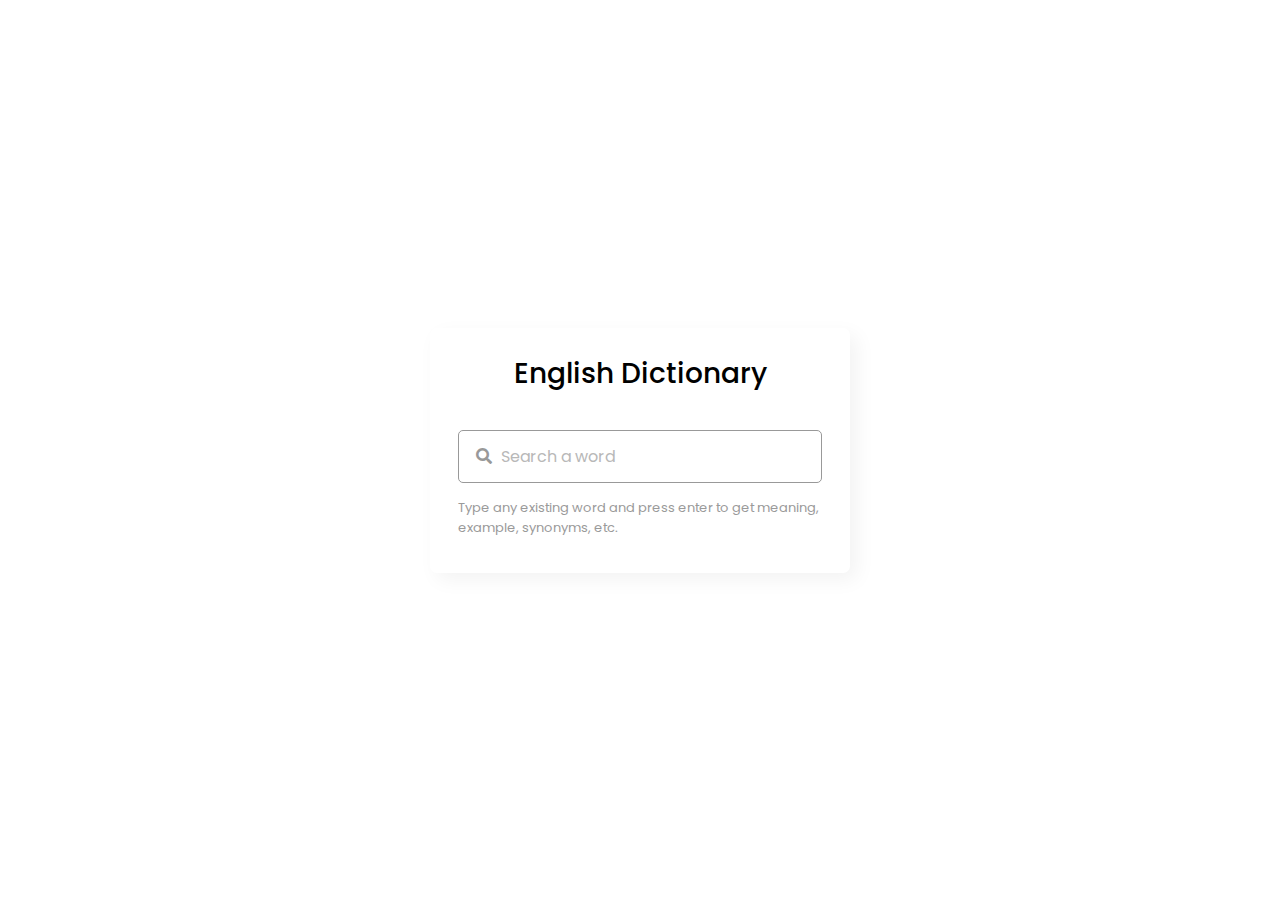
<file: Dictionary/index.html>
<!DOCTYPE html>
<!-- Coding By CodingNepal - youtube.com/codingnepal -->
<html lang="en" dir="ltr">
  <head>
    <meta charset="utf-8">  
    <title>Dictionary | Project by Jaskirat Singh</title>
    <link rel="stylesheet" href="style.css">
    <meta name="viewport" content="width=device-width, initial-scale=1.0">
    <!-- CDN Link for Icons -->
    <link rel="stylesheet" href="https://fonts.googleapis.com/icon?family=Material+Icons">
    <link rel="stylesheet" href="https://cdnjs.cloudflare.com/ajax/libs/font-awesome/5.15.3/css/all.min.css"/>
  </head>
  <body>
    <div class="wrapper">
      <header>English Dictionary</header>
      <div class="search">
        <input type="text" placeholder="Search a word" required spellcheck="false">
        <i class="fas fa-search"></i>
        <span class="material-icons">close</span>
      </div>
      <p class="info-text">Type any existing word and press enter to get meaning, example, synonyms, etc.</p>
      <ul>
        <li class="word">
          <div class="details">
            <p>__</p>
            <span>_ _</span>
          </div>
          <i class="fas fa-volume-up"></i>
        </li>
        <div class="content">
          <li class="meaning">
            <div class="details">
              <p>Meaning</p>
              <span>___</span>
            </div>
          </li>
          <li class="example">
            <div class="details">
              <p>Example</p>
              <span>___</span>
            </div>
          </li>
          <li class="synonyms">
            <div class="details">
              <p>Synonyms</p>
              <div class="list"></div>
            </div>
          </li>
        </div>
      </ul>
    </div>

    <script src="script.js"></script>

  </body>
</html>
</file>
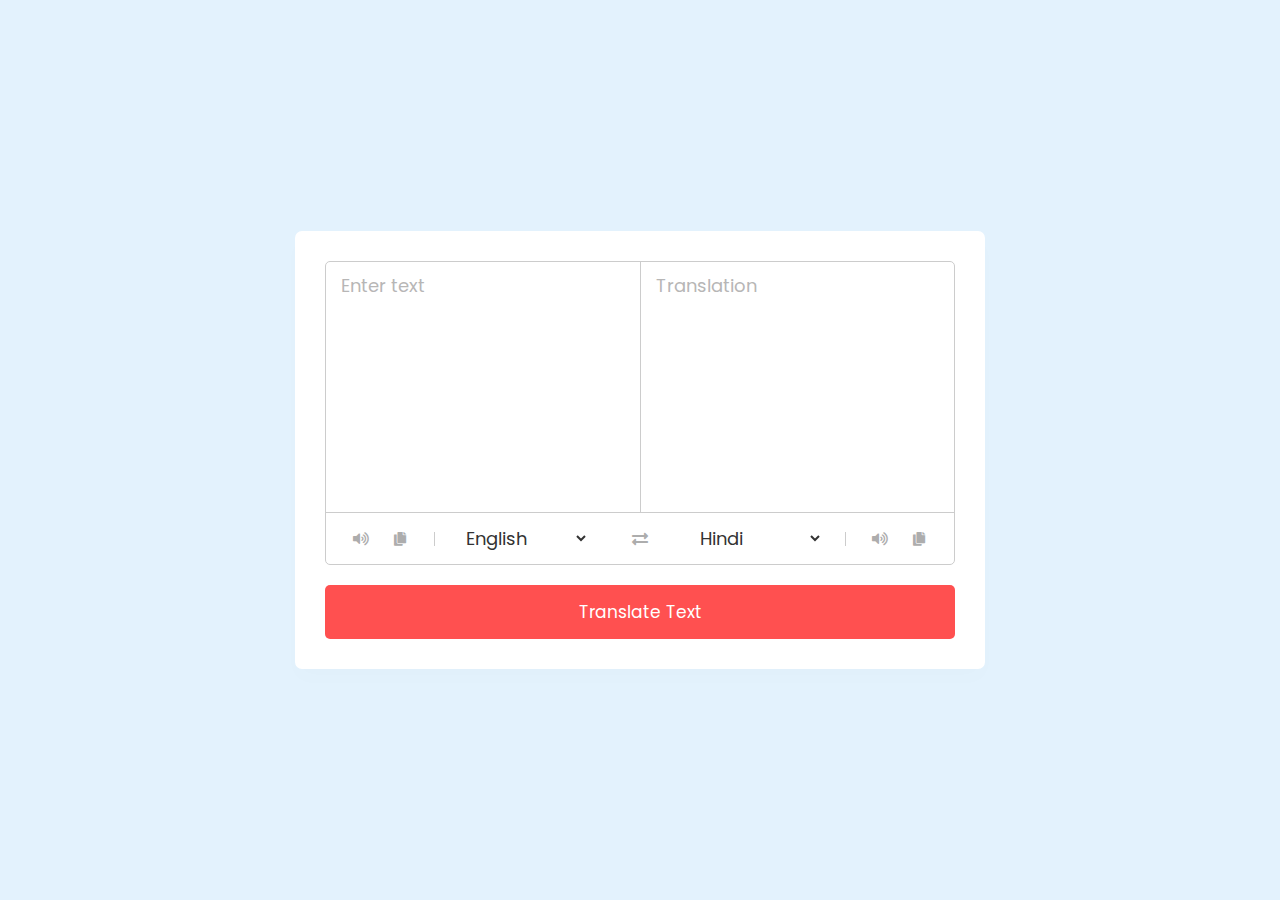
<file: Language Translator/index.html>
<!DOCTYPE html>
<!-- Coding By CodingNepal - youtube.com/codingnepal -->
<html lang="en" dir="ltr">
  <head>
    <meta charset="utf-8">  
    <title>Language Translator | Project by Jakirat Singh</title>
    <link rel="stylesheet" href="style.css">
    <meta name="viewport" content="width=device-width, initial-scale=1.0">
    <!-- Font Awesome CDN Link for Icons -->
    <link rel="stylesheet" href="https://cdnjs.cloudflare.com/ajax/libs/font-awesome/5.15.3/css/all.min.css"/>
  </head>
  <body>
    <div class="container">
      <div class="wrapper">
        <div class="text-input">
          <textarea spellcheck="false" class="from-text" placeholder="Enter text"></textarea>
          <textarea spellcheck="false" readonly disabled class="to-text" placeholder="Translation"></textarea>
        </div>
        <ul class="controls">
          <li class="row from">
            <div class="icons">
              <i id="from" class="fas fa-volume-up"></i>
              <i id="from" class="fas fa-copy"></i>
            </div>
            <select></select>
          </li>
          <li class="exchange"><i class="fas fa-exchange-alt"></i></li>
          <li class="row to">
            <select></select>
            <div class="icons">
              <i id="to" class="fas fa-volume-up"></i>
              <i id="to" class="fas fa-copy"></i>
            </div>
          </li>
        </ul>
      </div>
      <button>Translate Text</button>
    </div>

    <script src="js/countries.js"></script>
    <script src="js/script.js"></script>

  </body>
</html>
</file>
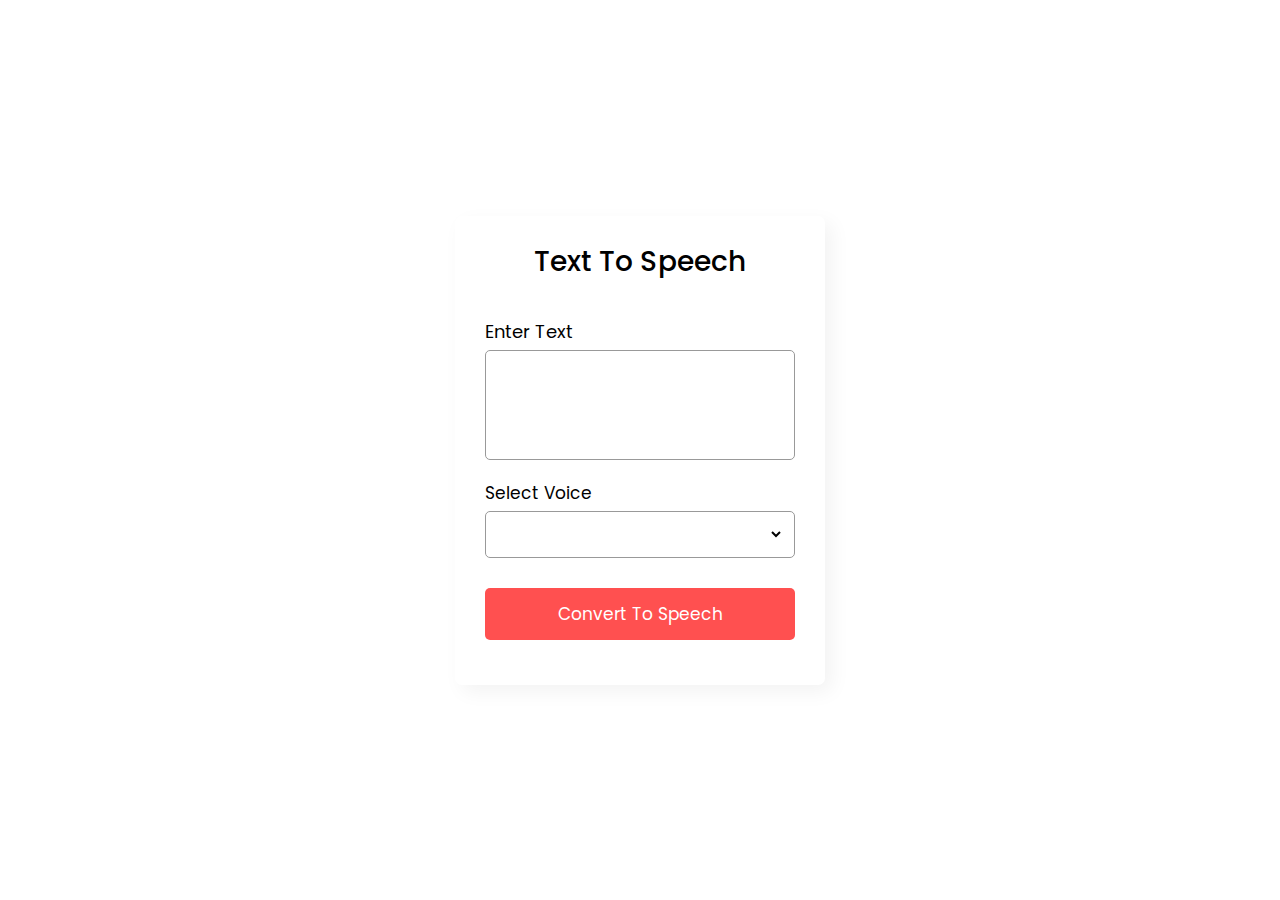
<file: Text To Speech/index.html>
<!DOCTYPE html>
<!-- Coding By CodingNepal - youtube.com/codingnepal -->
<html lang="en" dir="ltr">
  <head>
    <meta charset="utf-8">  
    <title>Text To Speech | By Jaskirat Singh</title>
    <link rel="stylesheet" href="style.css">
    <meta name="viewport" content="width=device-width, initial-scale=1.0">
  </head>
  <body>
    <div class="wrapper">
      <header>Text To Speech</header>
      <form action="#">
        <div class="row">
          <label>Enter Text</label>
          <textarea></textarea>
        </div>
        <div class="row">
          <label>Select Voice</label>
          <div class="outer">
            <select></select>
          </div>
        </div>
        <button>Convert To Speech</button>
      </form>
    </div>

    <script src="script.js"></script>

  </body>
</html>
</file>
<file: Dictionary/style.css>
/* Import Google Font - Poppins */
@import url('https://fonts.googleapis.com/css2?family=Poppins:wght@400;500;600;700&display=swap');
*{
  margin: 0;
  padding: 0;
  box-sizing: border-box;
  font-family: 'Poppins', sans-serif;
}
body{
  display: flex;
  align-items: center;
  justify-content: center;
  min-height: 100vh;
  background: #fff;
}
::selection{
  color: #fff;
  background: #4D59FB;
}
.wrapper{
  width: 420px;
  border-radius: 7px;
  background: #fff;
  padding: 25px 28px 45px;
  box-shadow: 7px 7px 20px rgba(0, 0, 0, 0.05);
}
.wrapper header{
  font-size: 28px;
  font-weight: 500;
  text-align: center;
}
.wrapper .search{
  position: relative;
  margin: 35px 0 18px;
}
.search input{
  height: 53px;
  width: 100%;
  outline: none;
  font-size: 16px;
  border-radius: 5px;
  padding: 0 42px;
  border: 1px solid #999;
}
.search input:focus{
  padding: 0 41px;
  border: 2px solid #4D59FB;
}
.search input::placeholder{
  color: #B8B8B8;
}
.search :where(i, span){
  position: absolute;
  top: 50%;
  color: #999;
  transform: translateY(-50%);
}
.search i{
  left: 18px;
  pointer-events: none;
  font-size: 16px;
}
.search input:focus ~ i{
  color: #4D59FB;
}
.search span{
  right: 15px;
  cursor: pointer;
  font-size: 18px;
  display: none;
}
.search input:valid ~ span{
  display: block;
}
.wrapper .info-text{
  font-size: 13px;
  color: #9A9A9A;
  margin: -3px 0 -10px;
}
.wrapper.active .info-text{
  display: none;
}
.info-text span{
  font-weight: 500;
}
.wrapper ul{
  height: 0;
  opacity: 0;
  padding-right: 1px;
  overflow-y: hidden;
  transition: all 0.2s ease;
}
.wrapper.active ul{
  opacity: 1;
  height: 303px;
}
.wrapper ul li{
  display: flex;
  list-style: none;
  margin-bottom: 14px;
  align-items: center;
  padding-bottom: 17px;
  border-bottom: 1px solid #D9D9D9;
  justify-content: space-between;
}
ul li:last-child{
  margin-bottom: 0;
  border-bottom: 0;
  padding-bottom: 0;
}
ul .word p{
  font-size: 22px;
  font-weight: 500;
}
ul .word span{
  font-size: 12px;
  color: #989898;
}
ul .word i{
  color: #999;
  font-size: 15px;
  cursor: pointer;
}
ul .content{
  max-height: 215px;
  overflow-y: auto;
}
ul .content::-webkit-scrollbar{
  width: 0px;
}
.content li .details{
  padding-left: 10px;
  border-radius: 4px 0 0 4px;
  border-left: 3px solid #4D59FB;
}
.content li p{
  font-size: 17px;
  font-weight: 500;
}
.content li span{
  font-size: 15px;
  color: #7E7E7E;
}
.content .synonyms .list{
  display: flex;
  flex-wrap: wrap;
}
.content .synonyms span{
  cursor: pointer;
  margin-right: 5px;
  text-decoration: underline;
}
</file>
<file: Language Translator/style.css>
/* Import Google Font - Poppins */
@import url('https://fonts.googleapis.com/css2?family=Poppins:wght@400;500;600;700&display=swap');
*{
  margin: 0;
  padding: 0;
  box-sizing: border-box;
  font-family: 'Poppins', sans-serif;
}
body{
  display: flex;
  align-items: center;
  justify-content: center;
  padding: 0 10px;
  min-height: 100vh;
  background: #E3F2FD;
}
.container{
  max-width: 690px;
  width: 100%;
  padding: 30px;
  background: #fff;
  border-radius: 7px;
  box-shadow: 0 10px 20px rgba(0,0,0,0.01);
}
.wrapper{
  border-radius: 5px;
  border: 1px solid #ccc;
}
.wrapper .text-input{
  display: flex;
  border-bottom: 1px solid #ccc;
}
.text-input .to-text{
  border-radius: 0px;
  border-left: 1px solid #ccc;
}
.text-input textarea{
  height: 250px;
  width: 100%;
  border: none;
  outline: none;
  resize: none;
  background: none;
  font-size: 18px;
  padding: 10px 15px;
  border-radius: 5px;
}
.text-input textarea::placeholder{
  color: #b7b6b6;
}
.controls, li, .icons, .icons i{
  display: flex;
  align-items: center;
  justify-content: space-between;
}
.controls{
  list-style: none;
  padding: 12px 15px;
}
.controls .row .icons{
  width: 38%;
}
.controls .row .icons i{
  width: 50px;
  color: #adadad;
  font-size: 14px;
  cursor: pointer;
  transition: transform 0.2s ease;
  justify-content: center;
}
.controls .row.from .icons{
  padding-right: 15px;
  border-right: 1px solid #ccc;
}
.controls .row.to .icons{
  padding-left: 15px;
  border-left: 1px solid #ccc;
}
.controls .row select{
  color: #333;
  border: none;
  outline: none;
  font-size: 18px;
  background: none;
  padding-left: 5px;
}
.text-input textarea::-webkit-scrollbar{
  width: 4px;
}
.controls .row select::-webkit-scrollbar{
  width: 8px;
}
.text-input textarea::-webkit-scrollbar-track,
.controls .row select::-webkit-scrollbar-track{
  background: #fff;
}
.text-input textarea::-webkit-scrollbar-thumb{
  background: #ddd;
  border-radius: 8px;
}
.controls .row select::-webkit-scrollbar-thumb{
  background: #999;
  border-radius: 8px;
  border-right: 2px solid #ffffff;
}
.controls .exchange{
  color: #adadad;
  cursor: pointer;
  font-size: 16px;
  transition: transform 0.2s ease;
}
.controls i:active{
  transform: scale(0.9);
}
.container button{
  width: 100%;
  padding: 14px;
  outline: none;
  border: none;
  color: #fff;
  cursor: pointer;
  margin-top: 20px;
  font-size: 17px;
  border-radius: 5px;
  background: #FF5050;
}

@media (max-width: 660px){
  .container{
    padding: 20px;
  }
  .wrapper .text-input{
    flex-direction: column;
  }
  .text-input .to-text{
    border-left: 0px;
    border-top: 1px solid #ccc;
  }
  .text-input textarea{
    height: 200px;
  }
  .controls .row .icons{
    display: none;
  }
  .container button{
    padding: 13px;
    font-size: 16px;
  }
  .controls .row select{
    font-size: 16px;
  }
  .controls .exchange{
    font-size: 14px;
  }
}
</file>
<file: Text To Speech/style.css>
/* Import Google Font - Poppins */
@import url('https://fonts.googleapis.com/css2?family=Poppins:wght@400;500;600;700&display=swap');
*{
  margin: 0;
  padding: 0;
  box-sizing: border-box;
  font-family: 'Poppins', sans-serif;
}
body{
  display: flex;
  align-items: center;
  justify-content: center;
  min-height: 100vh;
  background: #ffff;
}
::selection{
  color: #fff;
  background: #5256AD;
}
.wrapper{
  width: 370px;
  padding: 25px 30px;
  border-radius: 7px;
  background: #fff;
  box-shadow: 7px 7px 20px rgba(0,0,0,0.05);
}
.wrapper header{
  font-size: 28px;
  font-weight: 500;
  text-align: center;
}
.wrapper form{
  margin: 35px 0 20px;
}
form .row{
  display: flex;
  margin-bottom: 20px;
  flex-direction: column;
}
form .row label{
  font-size: 18px;
  margin-bottom: 5px;
}
form .row:nth-child(2) label{
  font-size: 17px;
}
form :where(textarea, select, button){
  outline: none;
  width: 100%;
  height: 100%;
  border: none;
  border-radius: 5px;
}
form .row textarea{
  resize: none;
  height: 110px;
  font-size: 15px;
  padding: 8px 10px;
  border: 1px solid #999;
}
form .row textarea::-webkit-scrollbar{
  width: 0px;
}
form .row .outer{
  height: 47px;
  display: flex;
  padding: 0 10px;
  align-items: center;
  border-radius: 5px;
  justify-content: center;
  border: 1px solid #999;
}
form .row select{
  font-size: 14px;
  background: none;
}
form .row select::-webkit-scrollbar{
  width: 8px;
}
form .row select::-webkit-scrollbar-track{
  background: #fff;
}
form .row select::-webkit-scrollbar-thumb{
  background: #888;
  border-radius: 8px;
  border-right: 2px solid #ffffff;
}
form button{
  height: 52px;
  color: #fff;
  font-size: 17px;
  cursor: pointer;
  margin-top: 10px;
  background: #FF5050;
  transition: 0.3s ease;
}
form button:hover{
  background: #FF5050;
}

@media(max-width: 400px){
  .wrapper{
    max-width: 345px;
    width: 100%;
  }
}
</file>
